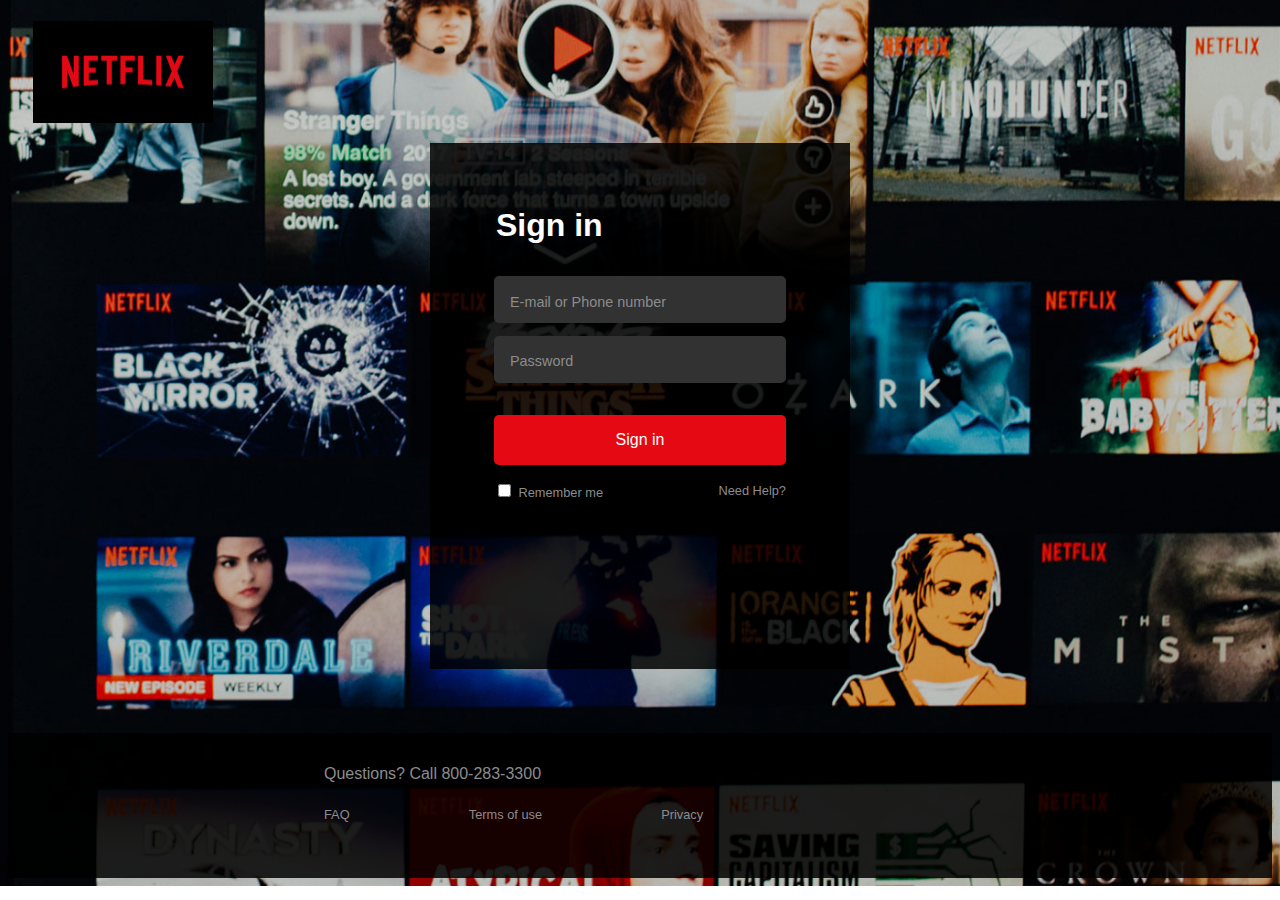
<file: index.html>
<!DOCTYPE html>
<html lang="en">

<head>
    <meta charset="UTF-8">
    <meta name="viewport" content="width=device-width, initial-scale=1.0">
    <meta http-equiv="X-UA-Compatible" content="ie=edge">
    <title>Netflix</title>
    <link rel="stylesheet" href="css/app.css">
</head>

<body>

    <header class="site-header">
        <img src="img/logo.png" alt="logotipo" class="logotipo">
    </header>

    <main class="formulario-login contenedor">

        <form action="#">
            <legend>Sign in</legend>
            <div class="campo">
                <input type="text" name="usuario" id="usuario">
                <label for="usuario">E-mail or Phone number </label>
            </div>
            <div class="campo">
                <input type="password" name="password" id="password">
                <label for="password">Password</label>
            </div>
            <div class="submit">
                <a href="https://www.youtube.com/watch?v=BtLSaxRnIhc">Sign in</a>
            </div>
            <div class="acciones">
                <div class="recuerdame">
                    <input type="checkbox" name="recuerdame" id="recuerdame">
                    <label for="recuerdame">Remember me</label>
                </div>
                <div class="ayuda">
                    <a href="#">Need Help?</a>
                </div>
            </div>
            <!-- acciones -->
        </form>
    </main>

    <footer class="site-footer">
        <div class="contenedor">
            <p>Questions? Call 800-283-3300</p>
            <nav class="menu-footer">
                <a href="#">FAQ</a>
                <a href="#">Terms of use</a>
                <a href="#">Privacy</a>
            </nav>
        </div>

    </footer>


</body>

</html>
</file>
<file: css/app.css>
/* Fuentes */
/* Media Queries */
/* Colores */
/* Media queries */
html {
  box-sizing: border-box;
}

*,
*:after,
*:before {
  box-sizing: inherit;
}

body {
  background-color: #000000;
  font-family: Arial, Helvetica, sans-serif;
  color: #8C8C8C;
}

@media (min-width: 768px) {
  body {
    background-color: unset;
    background-image: url(../img/bg.jpg);
    background-repeat: no-repeat;
    background-size: cover;
    background-position: bottom center;
  }
}

a {
  color: #8C8C8C;
  text-decoration: none;
}

a:hover {
  text-decoration: underline;
}

.contenedor {
  width: 90%;
  margin: 0 auto;
}

.alerta {
  color: #E87C03;
  display: block;
  margin-bottom: .5rem;
  padding: .2rem;
  font-size: .8rem;
  text-align: center;
}

input.no-valido {
  border-bottom: 2px solid #E87C03 !important;
}

.logotipo {
  margin-top: 1.5rem;
  max-width: 180px;
}

@media (min-width: 768px) {
  .logotipo {
    margin-top: 0.8rem;
    margin-left: 2%;
  }
}

@media (min-width: 768px) {
  .formulario-login {
    background-color: rgba(0, 0, 0, 0.85);
    max-width: 420px;
    padding: 2rem 4rem;
    margin: 1rem auto 4rem auto;
  }
}

form legend {
  color: #FFFFFF;
  font-size: 2rem;
  margin: 2rem 0;
  font-weight: bold;
}

form .campo {
  display: -webkit-box;
  display: flex;
  position: relative;
  margin-bottom: 0.8rem;
}

form .campo span {
  position: absolute;
  right: 1rem;
  top: 1rem;
  text-transform: uppercase;
}

form .campo span:hover {
  cursor: pointer;
}

form .campo label {
  position: absolute;
  top: 1.1rem;
  left: 1rem;
  font-size: 0.9rem;
  -webkit-transition: font-size .2s ease, top .2s ease;
  transition: font-size .2s ease, top .2s ease;
}

form .campo label.valido {
  font-size: .6rem;
  top: .5rem;
}

form .campo input {
  -webkit-box-flex: 1;
  flex: 1;
  padding: 1.3rem 1rem .7rem 1rem;
  border: none;
  background-color: #323232;
  border-radius: 5px;
  color: #FFFFFF;
}

form .campo input:focus {
  background-color: #454545;
  outline: none;
}

form .campo input:focus + label {
  font-size: .6rem;
  top: 0.5rem;
}

form .submit {
  display: -webkit-box;
  display: flex;
  margin-top: 2rem;
}

form .submit a {
  background-color: #E50914;
  color: #FFFFFF;
  display: block;
  width: 100%;
  text-align: center;
  text-decoration: none;
  border: none;
  border-radius: 5px;
  font-size: 1rem;
  padding: 1rem 0;
}

form .submit a:hover {
  cursor: pointer;
}

form .acciones {
  display: -webkit-box;
  display: flex;
  -webkit-box-pack: justify;
  justify-content: space-between;
  padding: .5rem 0;
  margin: .5rem 0 8rem 0;
}

form .acciones label,
form .acciones a {
  font-size: .8rem;
  text-decoration: none;
}

.contenido-inferior {
  padding-bottom: 1rem;
}

@media (min-width: 768px) {
  .contenido-inferior {
    padding-bottom: 0px;
  }
}

.contenido-inferior a {
  font-size: .8rem;
}

.contenido-inferior .nuevo-usuario {
  font-size: 1rem;
  margin-top: 1rem;
  display: -webkit-box;
  display: flex;
}

.contenido-inferior .nuevo-usuario a {
  font-size: 1rem;
  color: #FFFFFF;
  margin-left: 0.5rem;
}

.site-footer {
  border-top: 1px solid #8C8C8C;
  padding: 2rem 0 4rem 0;
}

@media (min-width: 768px) {
  .site-footer {
    border-top: unset;
    background-color: rgba(0, 0, 0, 0.85);
    padding: 1rem 0 3rem 0;
  }
}

@media (min-width: 768px) {
  .site-footer .contenedor {
    max-width: 50%;
  }
}

.site-footer .menu-footer {
  display: -webkit-box;
  display: flex;
  -webkit-box-pack: justify;
  justify-content: space-between;
  -webkit-box-flex: wrap;
  flex: wrap;
}

@media (min-width: 1200px) {
  .site-footer .menu-footer {
    max-width: 60%;
  }
}

.site-footer .menu-footer a {
  -webkit-box-flex: 0;
  flex: 0 0 auto;
  font-size: .8rem;
  margin-right: 2rem;
  padding: 0.5rem 0;
}

.site-footer .menu-footer a:last-of-type {
  margin-right: 0px;
}

.site-footer select {
  margin-top: 2rem;
  -webkit-appearance: none;
  -moz-appearance: none;
  appearance: none;
  padding: 1rem 3rem;
  border: 1px solid #454545;
  border-radius: 5px;
  font-size: .8rem;
  background-color: #000000;
  color: #8C8C8C;
}
</file>
